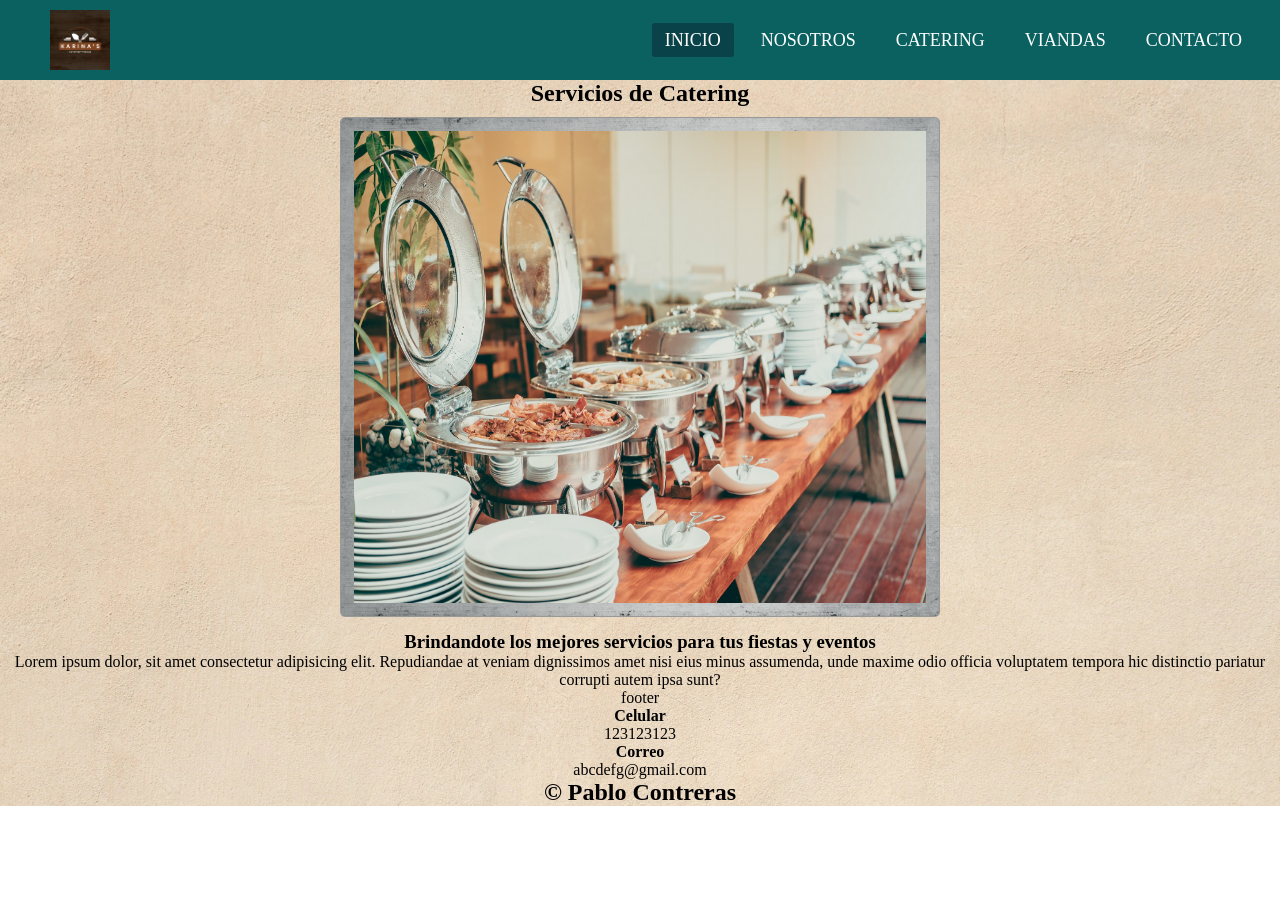
<file: catering.html>
<!DOCTYPE html>
<html lang="en">
<head>
    <meta charset="UTF-8">
    <meta http-equiv="X-UA-Compatible" content="IE=edge">
    <meta name="viewport" content="width=device-width, initial-scale=1.0">
    <title>Catering</title>
    <link rel="shortcut icon" href="assets/img/karina.png" type="image/x-icon">
    <link rel="stylesheet" href="estilos.css">
    <link href="https://cdnjs.cloudflare.com/ajax/libs/font-awesome/5.13.0/css/all.min.css" rel="stylesheet">
</head>

<div id="main">

    <body>
        <nav>
            <input type="checkbox" id="check">
            <label for="check" class="checkbtn">
                <i class="fas fa-bars"></i>
            </label>
            <a href="index.html" class="enlace">
                <img src="assets/img/karina.png" alt="" class="logo">
            </a>
            <ul>
                <li><a class="active" href="index.html">Inicio</a></li>
                <li><a href="sobrenos.html">Nosotros</a></li>
                <li><a href="catering.html">Catering</a></li>
                <li><a href="viandas.html">Viandas</a></li>
                <li><a href="contacto.html">Contacto</a></li>
            </ul>
        </nav>
        <section>
    
            <div class="catering">
                <h2 class="titulo">Servicios de Catering</h2>
                <div class="catering-img">
                    <img src="assets/img/catering.png" alt="" class="imagen-catering">
                </div>
                <div class="catering-txt">
                    <h3><span>Brindandote los mejores servicios para tus fiestas y eventos</span></h3>
                    <p>Lorem ipsum dolor, sit amet consectetur adipisicing elit. Repudiandae at veniam dignissimos amet
                        nisi
                        eius minus assumenda, unde maxime odio officia voluptatem tempora hic distinctio pariatur
                        corrupti
                        autem ipsa sunt?</p>
                </div>
    
                <div class="footer">
                    <p>footer</p>
                    <div class="foo-cel">
                        <h4>Celular</h4>
                        <p>123123123</p>
                        <div class="foo-correo">
                            <h4>Correo</h4>
                            <p>abcdefg@gmail.com</p>
                        </div>
                    </div>
                    <h2 class="titulo-final">&copy; Pablo Contreras</h2>
                </div>
    
        </section>
    </body>

</div>

</html>
</file>
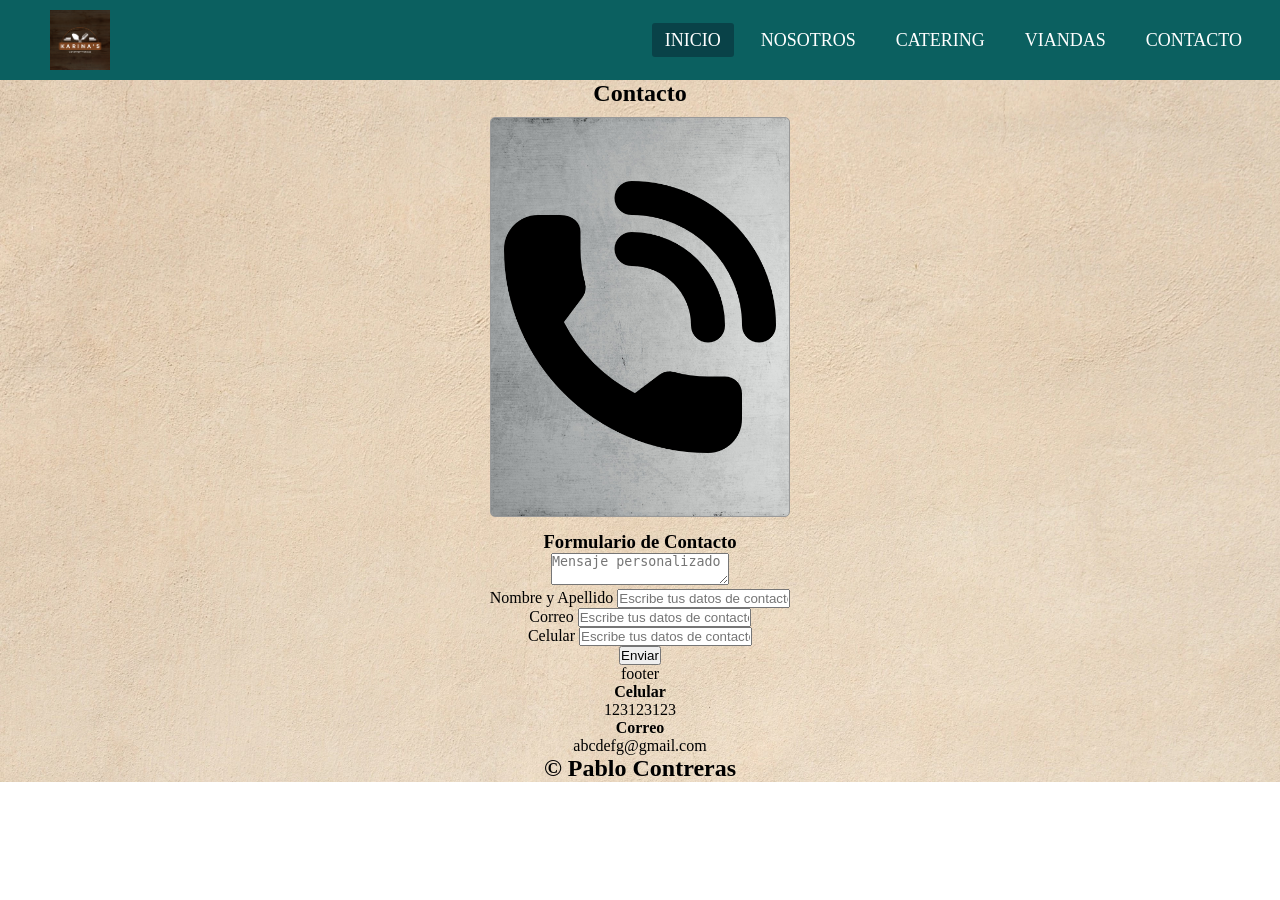
<file: contacto.html>
<!DOCTYPE html>
<html lang="en">

<head>
    <meta charset="UTF-8">
    <meta http-equiv="X-UA-Compatible" content="IE=edge">
    <meta name="viewport" content="width=device-width, initial-scale=1.0">
    <title>Contacto</title>
    <link rel="shortcut icon" href="assets/img/karina.png" type="image/x-icon">
    <link rel="stylesheet" href="estilos.css">
    <link href="https://cdnjs.cloudflare.com/ajax/libs/font-awesome/5.13.0/css/all.min.css" rel="stylesheet">
</head>

<div id="main">

    <body>
        <nav>
            <input type="checkbox" id="check">
            <label for="check" class="checkbtn">
                <i class="fas fa-bars"></i>
            </label>
            <a href="index.html" class="enlace">
                <img src="assets/img/karina.png" alt="" class="logo">
            </a>
            <ul>
                <li><a class="active" href="index.html">Inicio</a></li>
                <li><a href="sobrenos.html">Nosotros</a></li>
                <li><a href="catering.html">Catering</a></li>
                <li><a href="viandas.html">Viandas</a></li>
                <li><a href="contacto.html">Contacto</a></li>
            </ul>
        </nav>
        <section>
    
            <div class="contacto">
                <h2 class="titulo">Contacto</h2>
                <div class="forumlario-img">
                    <img src="assets/img/contacto.png" alt="" class="imagen-catering">
                </div>
                <div class="formulario-txt">
                    <h3>Formulario de Contacto</h3>
                    <form>
                        <textarea placeholder="Mensaje personalizado"></textarea>
                        <br>
                        <label>Nombre y Apellido</label>
                        <input type="text" placeholder="Escribe tus datos de contacto">
                        <br>
                        <label>Correo</label>
                        <input type="email" placeholder="Escribe tus datos de contacto">
                        <br>
                        <label>Celular</label>
                        <input type="text" placeholder="Escribe tus datos de contacto">
                        <br>
                        <input type="submit" value="Enviar">
                    </form>
                </div>
    
            </div>
    
            <div class="footer">
                <p>footer</p>
                <div class="foo-cel">
                    <h4>Celular</h4>
                    <p>123123123</p>
                    <div class="foo-correo">
                        <h4>Correo</h4>
                        <p>abcdefg@gmail.com</p>
                    </div>
                </div>
                <h2 class="titulo-final">&copy; Pablo Contreras</h2>
            </div>
    
        </section>
    </body>

</div>

</html>
</file>
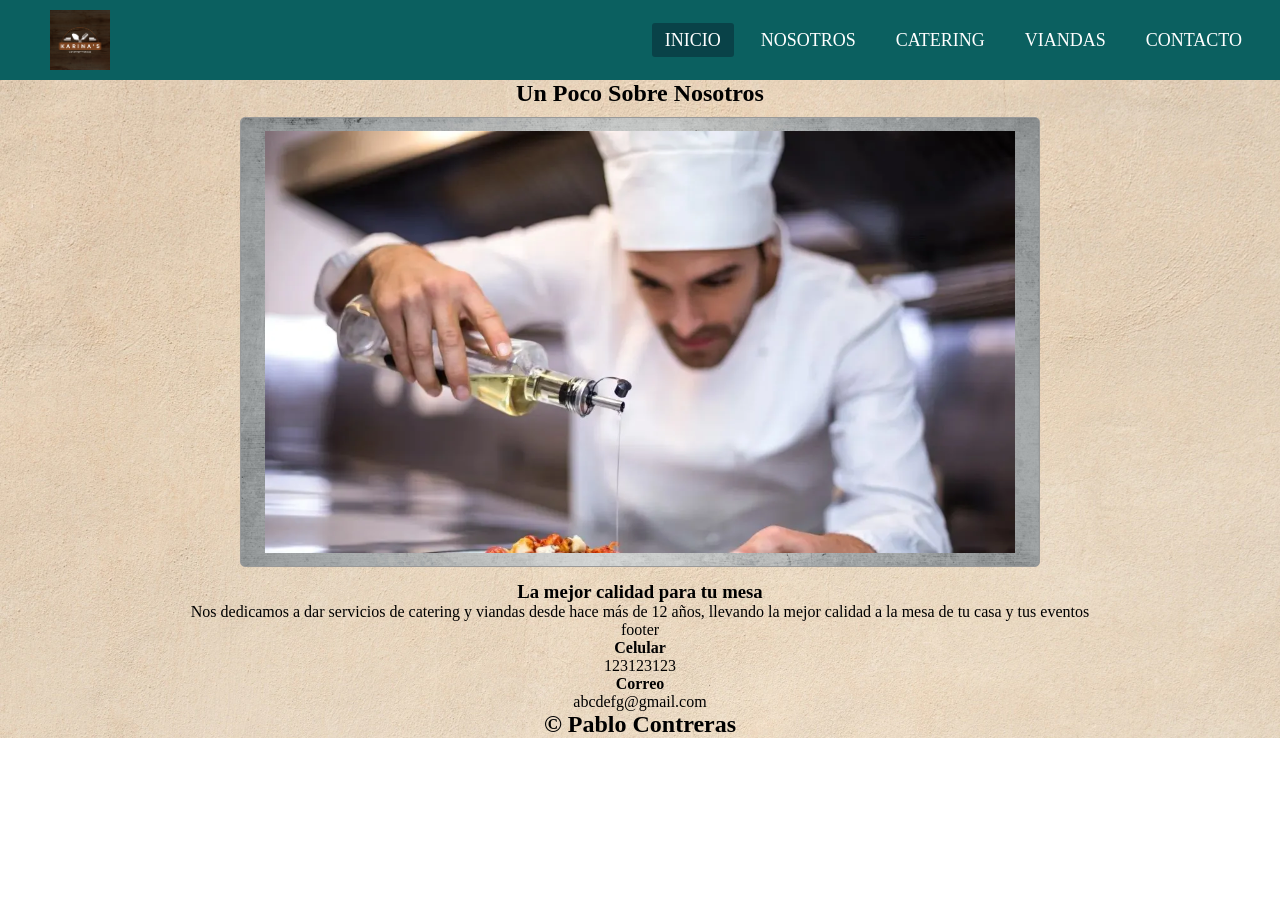
<file: sobrenos.html>
<!DOCTYPE html>
<html lang="en">

<head>
    <meta charset="UTF-8">
    <meta http-equiv="X-UA-Compatible" content="IE=edge">
    <meta name="viewport" content="width=device-width, initial-scale=1.0">
    <title>Sobre Nosostros</title>
    <link rel="shortcut icon" href="assets/img/karina.png" type="image/x-icon">
    <link rel="stylesheet" href="estilos.css">
    <link href="https://cdnjs.cloudflare.com/ajax/libs/font-awesome/5.13.0/css/all.min.css" rel="stylesheet">
</head>

<div id="main">
    
    <body>
        <nav>
            <input type="checkbox" id="check">
            <label for="check" class="checkbtn">
                <i class="fas fa-bars"></i>
            </label>
            <a href="index.html" class="enlace">
                <img src="assets/img/karina.png" alt="" class="logo">
            </a>
            <ul>
                <li><a class="active" href="index.html">Inicio</a></li>
                <li><a href="sobrenos.html">Nosotros</a></li>
                <li><a href="catering.html">Catering</a></li>
                <li><a href="viandas.html">Viandas</a></li>
                <li><a href="contacto.html">Contacto</a></li>
            </ul>
        </nav>
        <section>
    
            <div class="sobrenos">
                <h2 class="sobrenos-tit">Un Poco Sobre Nosotros</h2>
                <div class="sobrenos-img">
                    <img src="assets/img/chef.png" alt="" class="sobrenos-img">
                </div>
                <div class="sobrenos-txt">
                    <h3><span>La mejor calidad para tu mesa</span></h3>
                    <p>Nos dedicamos a dar servicios de catering y viandas desde hace más de 12 años, llevando la mejor
                        calidad a la mesa de tu casa y tus eventos</p>
                </div>
            </div>
    
            <div class="footer">
                <p>footer</p>
                <div class="foo-cel">
                    <h4>Celular</h4>
                    <p>123123123</p>
                    <div class="foo-correo">
                        <h4>Correo</h4>
                        <p>abcdefg@gmail.com</p>
                    </div>
                </div>
                <h2 class="titulo-final">&copy; Pablo Contreras</h2>
            </div>
    
        </section>
    </body>
    
</div>

</html>
</file>
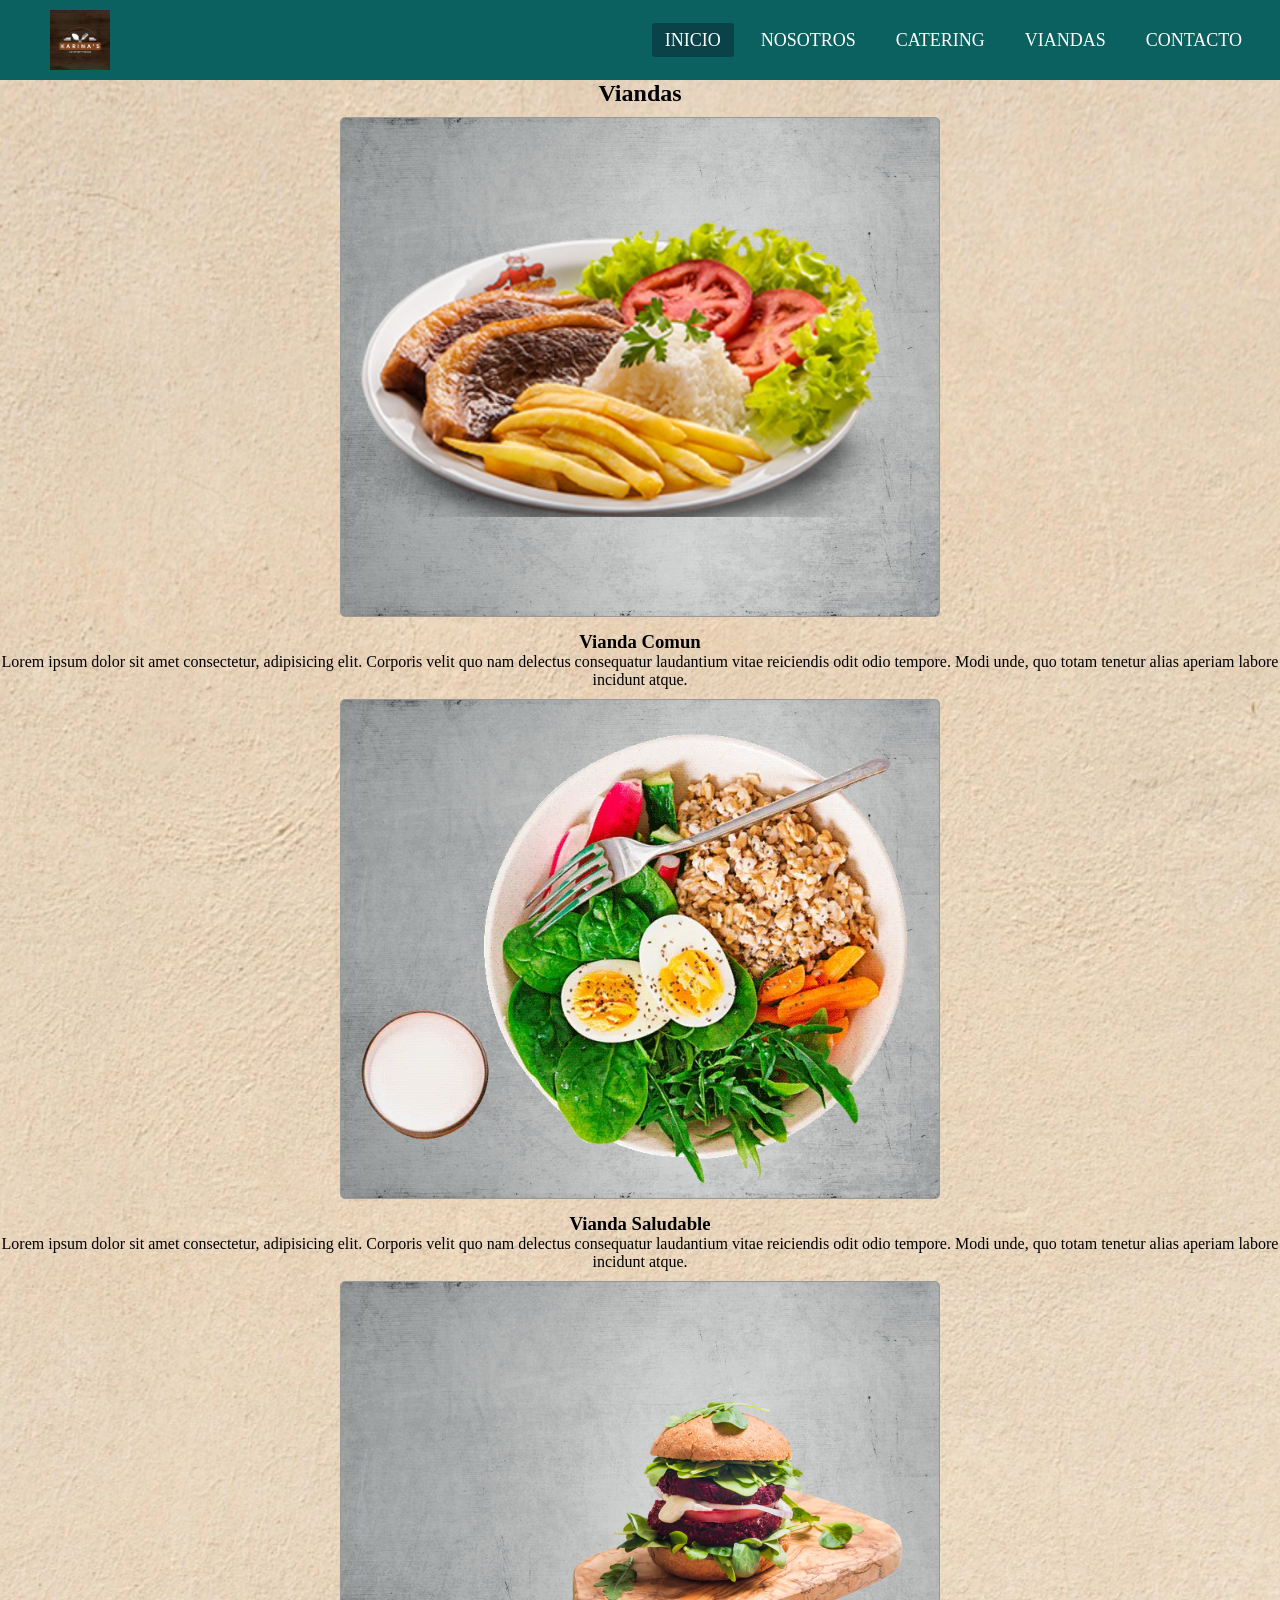
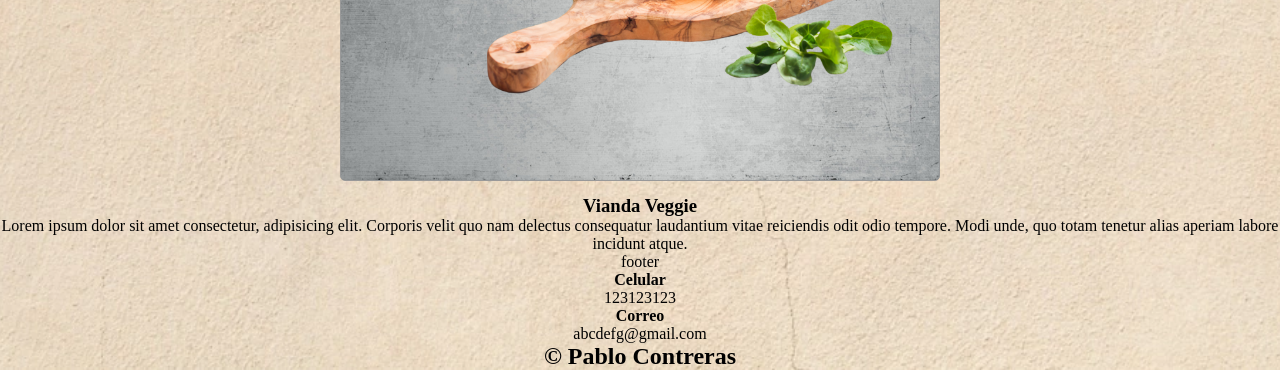
<file: viandas.html>
<!DOCTYPE html>
<html lang="en">

<head>
    <meta charset="UTF-8">
    <meta http-equiv="X-UA-Compatible" content="IE=edge">
    <meta name="viewport" content="width=device-width, initial-scale=1.0">
    <title>Viandas</title>
    <link rel="shortcut icon" href="assets/img/karina.png" type="image/x-icon">
    <link rel="stylesheet" href="estilos.css">
    <link href="https://cdnjs.cloudflare.com/ajax/libs/font-awesome/5.13.0/css/all.min.css" rel="stylesheet">
</head>

<div id="main">

    <body>
        <nav>
            <input type="checkbox" id="check">
            <label for="check" class="checkbtn">
                <i class="fas fa-bars"></i>
            </label>
            <a href="index.html" class="enlace">
                <img src="assets/img/karina.png" alt="" class="logo">
            </a>
            <ul>
                <li><a class="active" href="index.html">Inicio</a></li>
                <li><a href="sobrenos.html">Nosotros</a></li>
                <li><a href="catering.html">Catering</a></li>
                <li><a href="viandas.html">Viandas</a></li>
                <li><a href="contacto.html">Contacto</a></li>
            </ul>
        </nav>
        <section>

            <div class="viandas">
                <h2 class="titulo">Viandas</h2>
                <div class="vianda-com"> <img src="assets/img/comun.png" alt="" class="vianda-1">
                </div>
                <div class="vianda-1-txt">
                    <h3><span>Vianda Comun</span></h3>
                    <p>Lorem ipsum dolor sit amet consectetur, adipisicing elit. Corporis velit quo nam delectus
                        consequatur
                        laudantium vitae reiciendis odit odio tempore. Modi unde, quo totam tenetur alias aperiam labore
                        incidunt atque.</p>
                </div>
                <div class="vianda-sal"> <img src="assets/img/saludable.png" alt="" class="vianda-2">
                </div>
                <div class="vianda-2-txt">
                    <h3><span>Vianda Saludable</span></h3>
                    <p>Lorem ipsum dolor sit amet consectetur, adipisicing elit. Corporis velit quo nam delectus
                        consequatur
                        laudantium vitae reiciendis odit odio tempore. Modi unde, quo totam tenetur alias aperiam labore
                        incidunt atque.</p>
                </div>
                <div class="vianda-veg"> <img src="assets/img/vegano.png" alt="" class="vianda-3">
                </div>
                <div class="vianda-3-txt">
                    <h3><span>Vianda Veggie</span></h3>
                    <p>Lorem ipsum dolor sit amet consectetur, adipisicing elit. Corporis velit quo nam delectus
                        consequatur
                        laudantium vitae reiciendis odit odio tempore. Modi unde, quo totam tenetur alias aperiam labore
                        incidunt atque.</p>
                </div>
            </div>

            <div class="footer">
                <p>footer</p>
                <div class="foo-cel">
                    <h4>Celular</h4>
                    <p>123123123</p>
                    <div class="foo-correo">
                        <h4>Correo</h4>
                        <p>abcdefg@gmail.com</p>
                    </div>
                </div>
                <h2 class="titulo-final">&copy; Pablo Contreras</h2>
            </div>
        </section>
    </body>

</div>

</html>
</file>
<file: estilos.css>
* {
    padding: 0;
    margin: 0;
    text-decoration: none;
    list-style: none;
    box-sizing: border-box;

}

#main {
    text-align: center;
    background: url(assets/img/fondo.jpg) no-repeat;
    background-size: cover;
    background-position: center center;
    height: 100%;
    width: 100%;
    display: flex;
    flex-direction: column;
    flex-wrap: wrap;
    justify-content: center;
    align-items: center;
    align-content: center;
}

nav {
    background: #0b6060;
    height: 80px;
    width: 100%;

}

.enlace {
    display: flex;
    position: absolute;
    padding: 10px 50px;
    justify-content: flex-start;

}

.logo {
    height: 60px;
}

nav ul {
    float: right;
    margin-right: 20px;
}

nav ul li {
    display: inline-block;
    line-height: 80px;
    margin: 0 5px;
}

nav ul li a {
    color: #fff;
    font-size: 18px;
    padding: 7px 13px;
    border-radius: 3px;
    text-transform: uppercase;
}

li a.active,
li a:hover {
    background: #094248;
    transition: .5s;
}

.checkbtn {
    font-size: 30px;
    color: #fff;
    float: right;
    line-height: 80px;
    margin-right: 40px;
    cursor: pointer;
    display: none;
}

#check {
    display: none;
}

@media (max-width: 952px) {
    .enlace {
        padding-left: 20px;
    }

    nav ul li a {
        font-size: 16px;
    }
}

@media (max-width: 858px) {
    .checkbtn {
        display: block;
    }

    ul {
        position: fixed;
        width: 100%;
        height: 100vh;
        background: #0b6060;
        top: 80px;
        left: -100%;
        text-align: center;
        transition: all .5s;
    }

    nav ul li {
        display: block;
        margin: 50px 0;
        line-height: 30px;
    }

    nav ul li a {
        font-size: 20px;
    }

    li a:hover,
    li a.active {
        background: none;
        color: rgb(42, 180, 214);
    }

    #check:checked~ul {
        left: 0;
    }
}

.sobrenos img {
    margin: 10px auto;
    border-radius: 5px;
    border: 1px solid #999;
    padding: 13px;
    width: 800px;
    height: 450px;
    background-size: 100% 100%;
    background-repeat: no-repeat;
    background: url(assets/img/fondo-gris.jpg);
    background-size: cover;
    object-fit: contain;
}

.catering img {
    margin: 10px auto;
    border-radius: 5px;
    border: 1px solid #999;
    padding: 13px;
    width: 600px;
    height: 500px;
    background-size: 100% 100%;
    background-repeat: no-repeat;
    background: url(assets/img/fondo-gris.jpg);
    background-size: cover;
}

.viandas img {
    margin: 10px auto;
    border-radius: 5px;
    border: 1px solid #999;
    padding: 13px;
    width: 600px;
    height: 500px;
    background-size: 100% 100%;
    background-repeat: no-repeat;
    background: url(assets/img/fondo-gris.jpg);
    background-size: cover;
    object-fit: contain;
}

.contacto img {
    margin: 10px auto;
    border-radius: 5px;
    border: 1px solid #999;
    padding: 13px;
    width: 300px;
    height: 400px;
    background-size: 100% 100%;
    background-repeat: no-repeat;
    background: url(assets/img/fondo-gris.jpg);
    background-size: cover;
    object-fit: contain;
}
</file>
